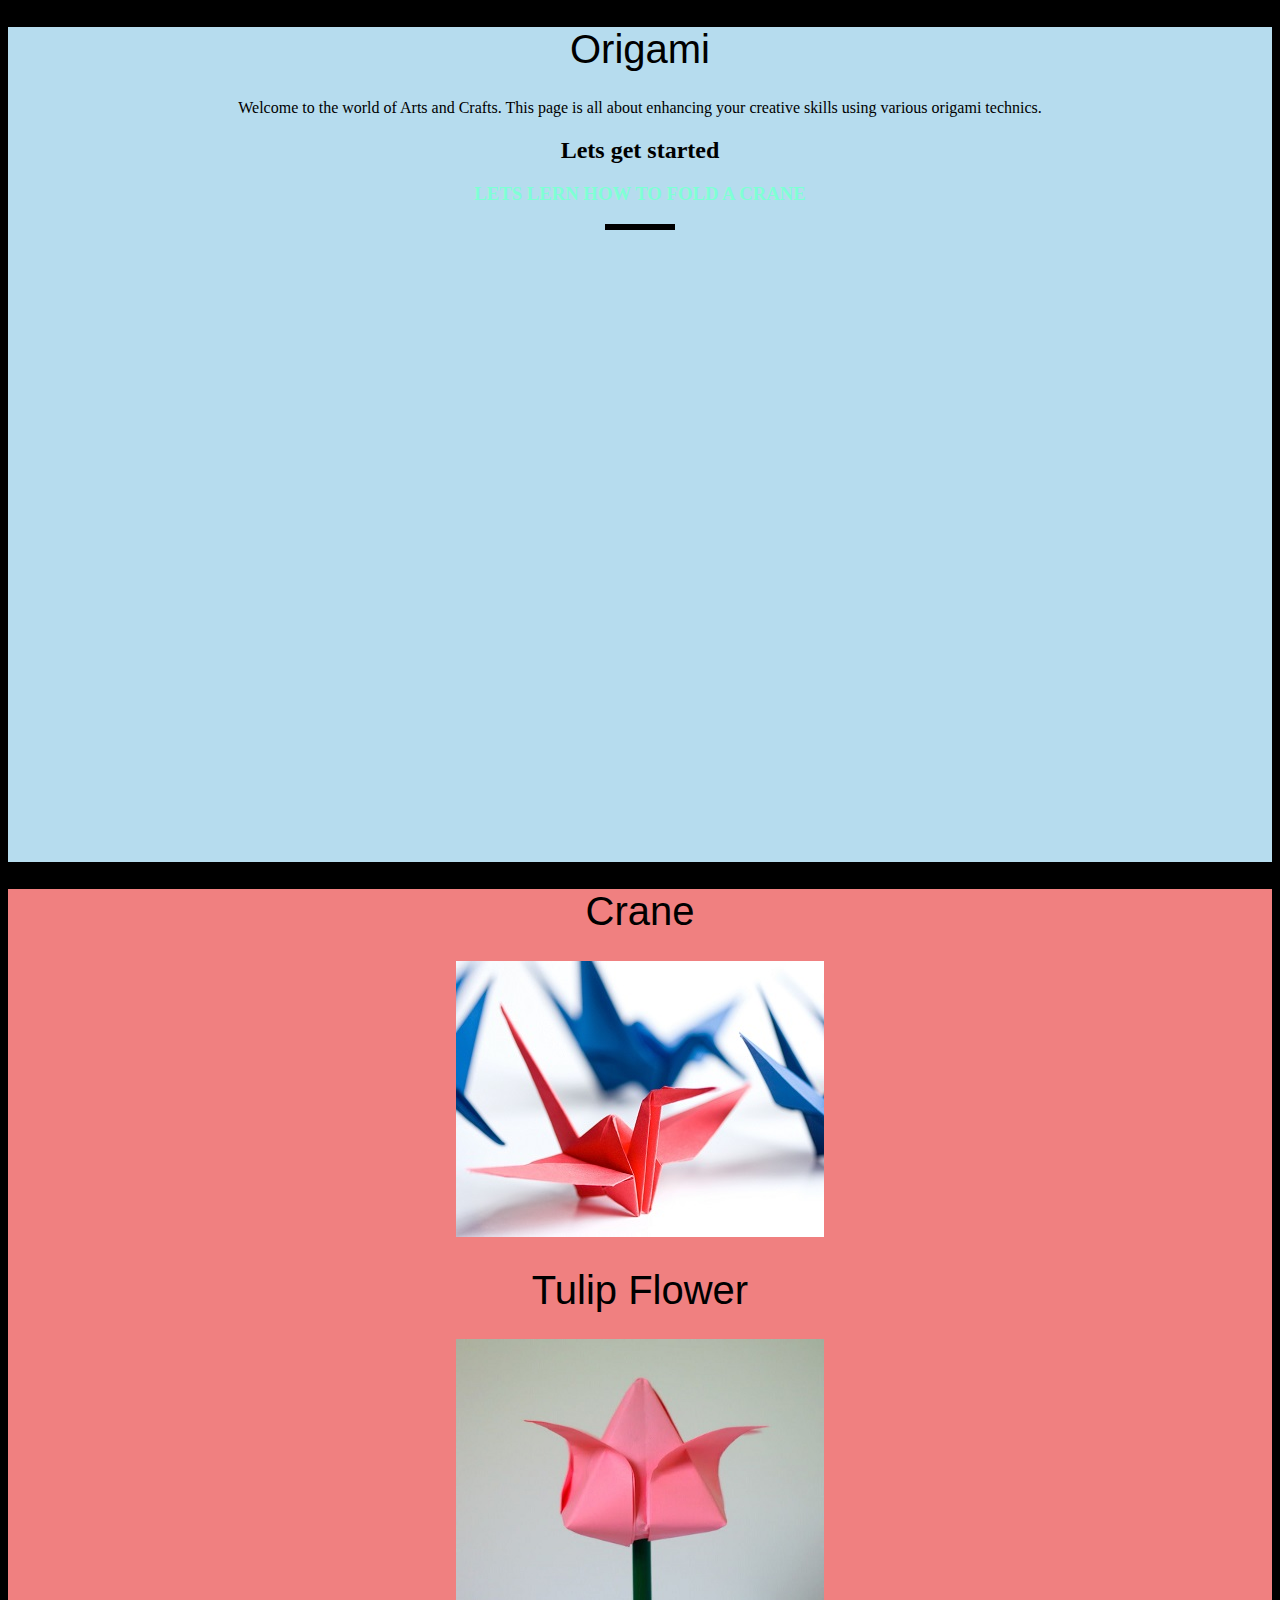
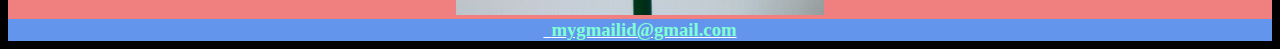
<file: project-template-C61-main/index.html>
<!DOCTYPE html>
<html lang="en">

<head>
    <meta charset="utf-8">
    <meta name="viewport" content="width=device-width, initial-scale=1.0">
    <title></title>
    <link rel="stylesheet" href="style.css">
    <link rel="stylesheet" href="https://cdnjs.cloudflare.com/ajax/libs/font-awesome/4.7.0/css/font-awesome.min.css">
</head>

<body>
    <section id="intro">
        <h1>Origami</h1>
        <p>Welcome to the world of Arts and Crafts. This page is all about enhancing your creative skills using various
            origami technics.</p>
        <h2>Lets get started</h2>
        <h3>LETS LERN HOW TO FOLD A CRANE</h3>

        <div class="line"></div>
        <iframe width="700" height="620" style="border: 0px;" src="https://en.wikipedia.org/wiki/Origami">
        </iframe>

    </section>

    <section id="origami1">

        
        <h1>Crane</h1>
        <!-- add the link below  https://www.thesprucecrafts.com/traditional-origami-crane-2540790    -for making the crane.jpg in a href tag-->
        <a href="" target="_blank">
            <img src="crane.jpg" width="368" height="276">
        </a>


        <h1>Tulip Flower</h1>
         
          <a href="https://www.thesprucecrafts.com/christmas-origami-projects-4147453" target="_blank">
            <img src="tulip_flower.jpg" width="368" height="276">
        </a>

    </section>
    <section id="contact_1">

       
       <a href="mailto:someone@example.com?Subject=Hello">
           <!-- Use fa class to show the envelope icone : fa fa-envelope   -->
               <i class=""></i>&nbsp;&nbsp;<h3>mygmailid@gmail.com</h3>
                </a> 

        

    </section>

</body>

</html>
</file>
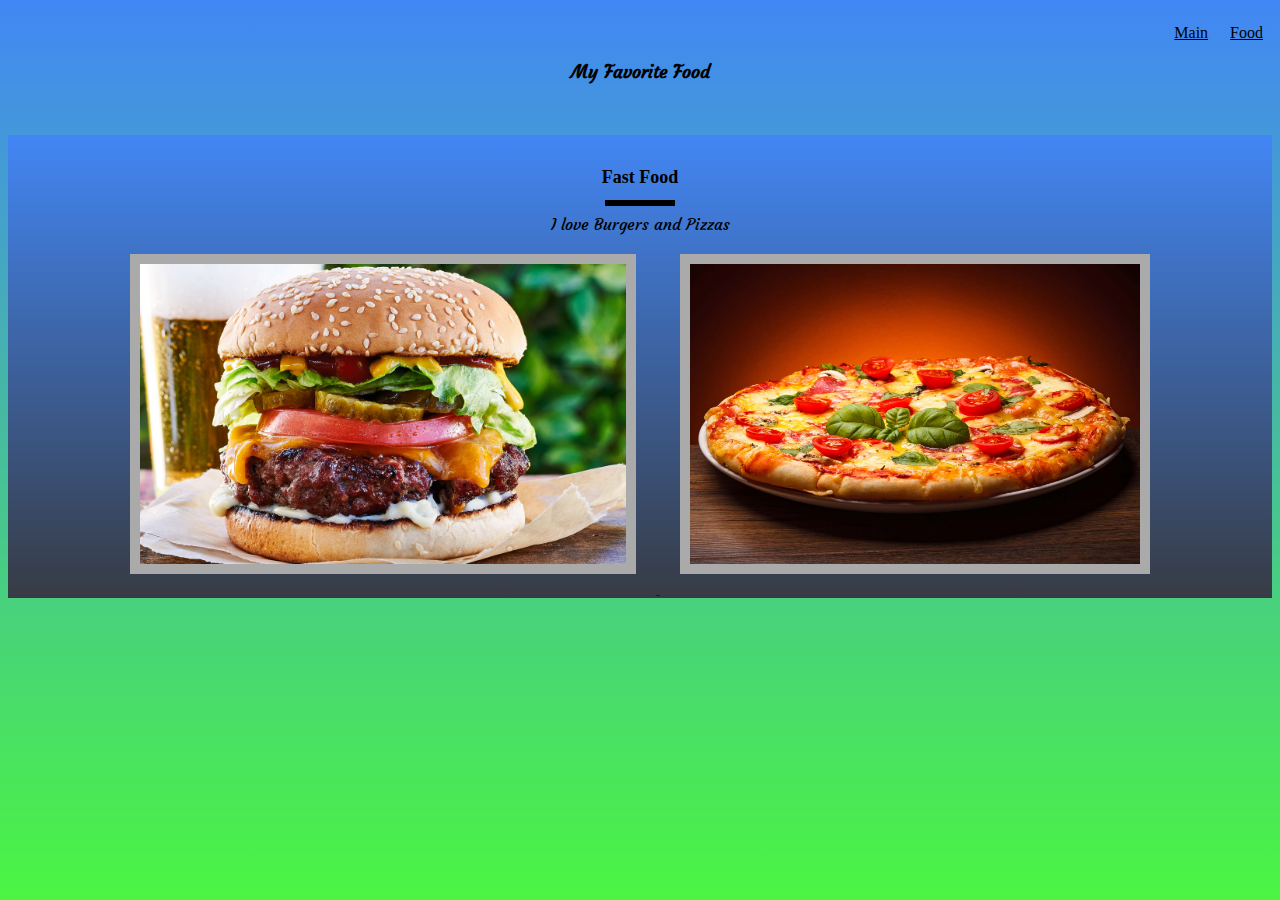
<file: Student-template-C60-main/index.html>
<html>

<head>
    <title>My Portfolio</title>
    <link rel="stylesheet" href="style.css">
  <link href="https://fonts.googleapis.com/css2?family=Courgette&display=swap" rel="stylesheet">
</head>

<body>
    <ul class="menu">
        
        <li class="link"><a href="#Favorite_food">Main</a></li>
        <li class="link"><a href="#fastfood">Food</a></li>
        
    </ul>

<section id="Favorite_food">

    
    
    <h1> <span id="myname">My Favorite Food </span></h1>
   
    </section>
    
    
  
    
    <section id="foodfood" class='food'>
        <h1> Fast Food</h1>
        
        <div class="line"></div><div id="myname" >
        I love Burgers and Pizzas</div>
       
      <div>  
      <span>  
          <!-- Add the link,     to the anchor tag below-->
        <a href="https://en.wikipedia.org/wiki/Burger" target="_blank">
                    <img id="picture" src="burger.jpg">
                </a>
     </span>
          <span>  
              <!-- Add the link, https://en.wikipedia.org/wiki/Pizza   to the anchor tag below-->
            <a href="https://en.wikipedia.org/wiki/Pizza" target="_blank">
                <img id="picture" src="pizza.jpg">
            </a>
        </span>
    </div>    
    </section>
    
    
    
    </body></html>
</file>
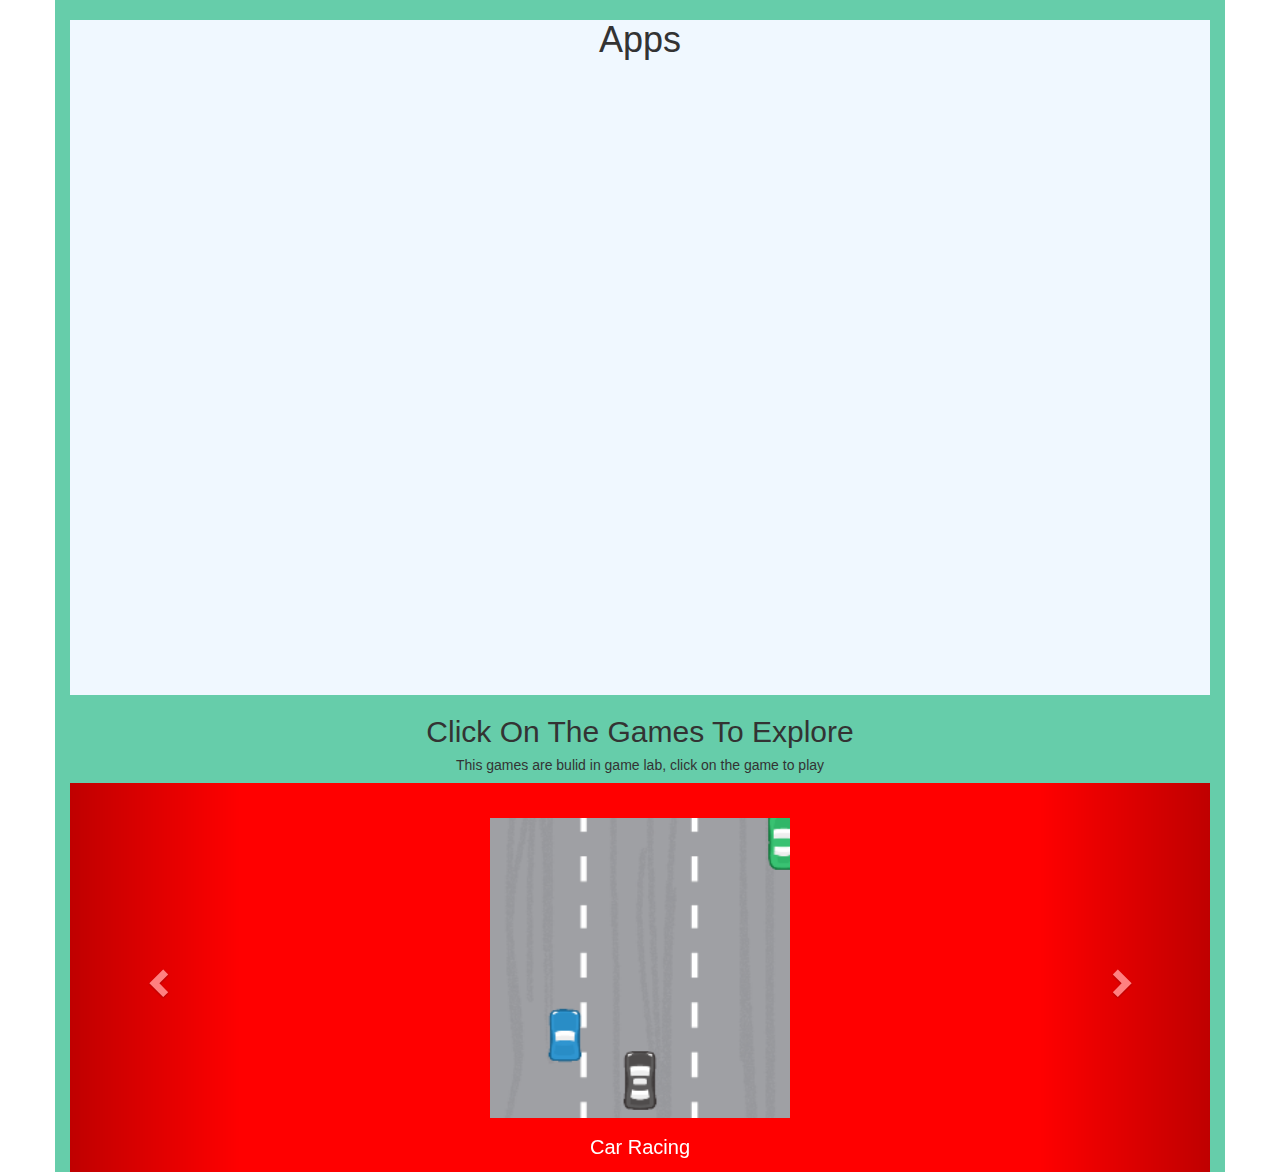
<file: C-62 V1 Game lab template/C-62 V1 Game lab template/index.html>
<!DOCTYPE html>
<html lang="en">

<head>
    <title>Bootstrap Example</title>
    <meta charset="utf-8">
    <link rel="stylesheet" type="text/css" href="style.css">
    <link rel="stylesheet" href="https://maxcdn.bootstrapcdn.com/bootstrap/3.4.0/css/bootstrap.min.css">
    <script src="https://ajax.googleapis.com/ajax/libs/jquery/3.4.1/jquery.min.js"></script>
    <script src="https://maxcdn.bootstrapcdn.com/bootstrap/3.4.0/js/bootstrap.min.js"></script>
</head>

<body>

    <div class="container">

        <section id="app">
            <h1>Apps</h1>
            <div class="line"></div>
            <iframe width="400" height="620" style="border: 0px;" src="https://studio.code.org/projects/applab/TnYBodnn3x0rNhYb4J9J-hZPjzgOqIRDG7vkSP2WJCI/embed"></iframe>
            <iframe width="400" height="620" style="border: 0px;" src="https://studio.code.org/projects/applab/bpWFoLtwz3JGl9i2jM7xajXQLN8pCbMEekad-4FAscI/embed"></iframe>
        </section>



        <h2>Click On The Games To Explore</h2>

        <h5>This games are bulid in game lab, click on the game to play</h5>

        <div id="myCarousel" class="carousel slide">
            <center>
                <!-- Wrapper for slides -->
                <div class="carousel-inner">
                    <div class="item active">
                        <a href="https://studio.code.org/projects/gamelab/Sdt_OgR8VajkwZ9t45UeVtzMLGiyqhNFJexB9eCe480" 
                        target="_blank">
                            <img src="game1.png">
                        </a>
                        <p>Car Racing</p>
                    </div>

                    <div class="item">
                        <a href="https://studio.code.org/projects/spritelab/muBlV-w9gixQD63uGse-GTo8T4_52ofXM6_nj4YzWsI" target="_blank">
                            <img src="game2.png">
                        </a>
                        <p>Winnie the pooh</p>
                    </div>
                    
                      <div class="item">
                        <a href="https://studio.code.org/projects/playlab/Xoq31TZJRl0W9K95JthlADu6tbI1xGTsVHpOvYsNtuE" target="_blank">
                            <!--add the source of the image as "game3.PNG"-->
                            <img src="game3.PNG">
                        </a>
                        <p>Bird hunting for pie</p>
                    </div>
                    
                    <div class="item">
                        <!--Add 
                       "https://studio.code.org/projects/playlab/WzncdAxXTuhs9JIxkX2v6qScTqL5bBzoUdfsqrxF4fI                        in href part  -->
                        <a href="https://studio.code.org/projects/playlab/WzncdAxXTuhs9JIxkX2v6qScTqL5bBzoUdfsqrxF4fI" target="_blank">
                           <img src="game4.PNG">
                        </a>
                        <p>Password Checker</p>
                    </div>

                </div>

                <!-- Left and right controls -->
                <a class="left carousel-control" href="#myCarousel" data-slide="prev">
                    <span class="glyphicon glyphicon-chevron-left"></span>
                </a>
                
                <a class="right carousel-control" href="#myCarousel" data-slide="next">
                    <!--provide class "glyphicon glyphicon-chevron-right" for the span tag below-->
                    <span class="glyphicon glyphicon-chevron-right" href="#myCarousel"></span>
                </a>

            </center>
        </div>

    </div>

</body>

</html>
</file>
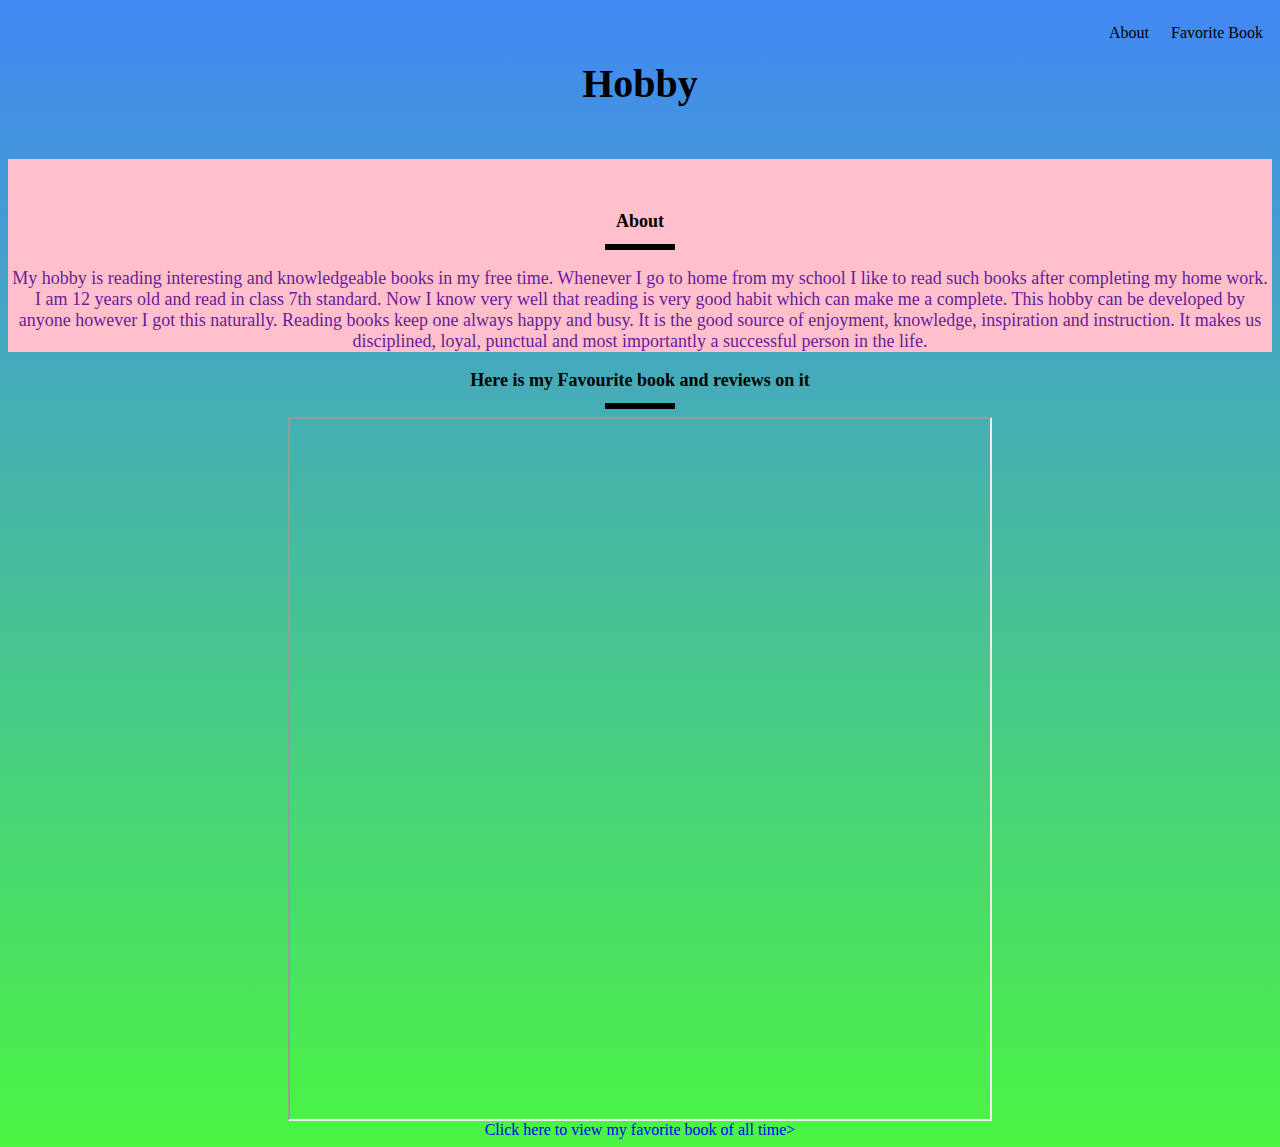
<file: P59-Template-main/P59-Template-main/index.html>
<html>

<head>
    <title>My Hobby</title>
    <link rel="stylesheet" href="style.css">
  <link href="https://fonts.googleapis.com/css2?family=Courgette&display=swap" rel="stylesheet">
     
</head>

<body>

    <ul class="menu">
        <li class="link"><a href="#about ">About</a> </li>
        <li class="link"><a href="#book ">Favorite Book</a></li>       
    </ul>

<section id="welcome">
    
    <h1> Hobby </h1>
    </section>

    <section id="about">
        
        <h1>About</h1>
        
        <div class="line"></div>
        <p class="para">My hobby is reading interesting and knowledgeable books in my free time. Whenever I go to home from my school I like to read such books after completing my home work. I am 12 years old and read in class 7th standard. Now I know very well that reading is very good habit which can make me a complete. This hobby can be developed by anyone however I got this naturally. Reading books keep one always happy and busy. It is the good source of enjoyment, knowledge, inspiration and instruction. It makes us disciplined, loyal, punctual and most importantly a successful person in the life.
            
            

</p>
    </section>
    
    <section id="book">
        
        <h1>Here is my Favourite book and reviews on it</h1>
        
        
        <div class="line"></div>
    <!-- Fill in the source of the <iframe> tag below to : https://freelymagazine.com/2018/02/14/book-review-i-am-mahala/ -->
        <iframe width="700" height="700" src="https://en.wikipedia.org/wiki/Spider-Man_in_novels#The_Amazing_Spider-Man:_Crime_Campaign_(1979)"></iframe>
        
        <div class="jj">
            
            
            <a href="https://en.wikipedia.org/wiki/Harry_Potter" target="_blank">Click here to view my favorite book of all time> </a>
        
        
        </div>
    </section>
    
    
     
   
    
    
    </body></html>
</file>
<file: project-template-C61-main/style.css>
body {
    text-align: center;
    background-color: black;
}

h1 {
    font-size: 40px;
    font-family: sans-serif;
    font-weight: 300;
}

#intro{
    background-color: rgb(182, 220, 238);
}

#origami1{
   background-color:lightcoral;
}

#contact_1{
    background-color: cornflowerblue;
}
#contact_1 h3
{
    display: inline;
}
#contact_1 a
{
    color: white;
    text-shadow: none;
}

.line {
    height: 6px;
    background-color: #000;
    width: 70px;
    margin: 8px auto;
}

h3{
color:aquamarine;
}
</file>
<file: Student-template-C60-main/style.css>
body{
    text-align: center;
    background: linear-gradient( #4287f5 0%,#4bf542 100%);
}

img{
  width:100;
  height:100;
    border-radius: 50%;
    
}
#myname{
   font-family: 'Courgette', cursive;
}
#Favorite_food{
     padding:40px;
    text-align:center:
}
h1{
  
  font-size:18px;
}
p{
  font-size:18px;
  color:#6A1B9A;
    
}
h2{
  font-size:20px;
  color:#003487;
}
.line{
    height: 6px;
    background-color: black;
    width:70px;
    margin:8px auto;
}

.menu{
   list-style: none;
    font-family:cursive;
   float:right;
    top:10px;
    right:30px;
    cursor: pointer;
    color:black;
}
.menu a{
    color:black !important;
}


.link{
    color:crimson;
    display: inline;
    padding-top:5px;
    padding-left:9px;
    padding-right:9px;
    padding-bottom: 5px;
}
   .link:hover{
    background-color:beige;
}



#picture{
    width:auto;
    height:300px;
   border-radius:0%;
    
    margin:20px;
}
.food
{
  background: #373B44;  /* fallback for old browsers */

 background: linear-gradient( #4286f4, #373B44); /* W3C, IE 10+/ Edge, Firefox 16+, Chrome 26+, Opera 12+, Safari 7+ */
padding-top:20px;
}

img {
transition: transform .2s;
border: 10px solid #AAAAAA;
}

img:hover {
    /* Give transform property to scale to 0.9 */
    transform: scale(0.9);
}
</file>
<file: C-62 V1 Game lab template/C-62 V1 Game lab template/style.css>
body
{
    text-align: center;
   
}
.container{
  background-color: mediumaquamarine;  
}
#app {
    background-color: aliceblue;
}

#myCarousel
{
    background-color: red;
}

#myCarousel img
{
    height: 300px;
    margin-top: 35px;
}

.carousel-inner p
{
    margin-top: 15px;
    color : white;
    font-size: 20px;
}
</file>
<file: P59-Template-main/P59-Template-main/style.css>
body{
    text-align: center;
    background: linear-gradient( #4287f5 0%,#4bf542 100%);
}
html
{
    scroll-behavior: smooth;
}

img{
  width:300;
  height:300;
    border-radius: 50%;
    
}
#myname{
   font-family: 'Courgette', cursive;
}
#welcome{
     padding:25px;
    
    
    
}

#welcome h1{
    font-size: 40px;
}
h1{
  
  font-size:18px;
}
p{
  font-size:18px;
  color:#6A1B9A;
    
}
h2{
  font-size:20px;
  color:#003487;
}
.line{
    height: 6px;
    background-color: black;
    width:70px;
    margin:8px auto;
}
#about{
    padding-top:40px;
    font-size:42;
    background:pink;
}
.menu{
   list-style: none;
    font-family:cursive;
   float:right;
    top:10px;
    right:30px;
    cursor: pointer;
    color:black;
}
.menu a{
    color:black !important;
}


.link{
    color:crimson;
    display: inline;
    padding-top:5px;
    padding-left:9px;
    padding-right:9px;
    padding-bottom: 5px;
}
   .link:hover{
    background-color:beige;
}

#video{
    padding-top:40px;
    font-size:42;
    background-color: darksalmon;
}
#video a{
    font-size: :30px;
    
}

.button {
  background-color: #008CBA;
  border: none;
  color: white;
  padding: 15px 32px;
  text-align: center;
  text-decoration: none;
  display: inline-block;
  font-size: 16px;
}
a
{
  text-decoration:none;
}
</file>
